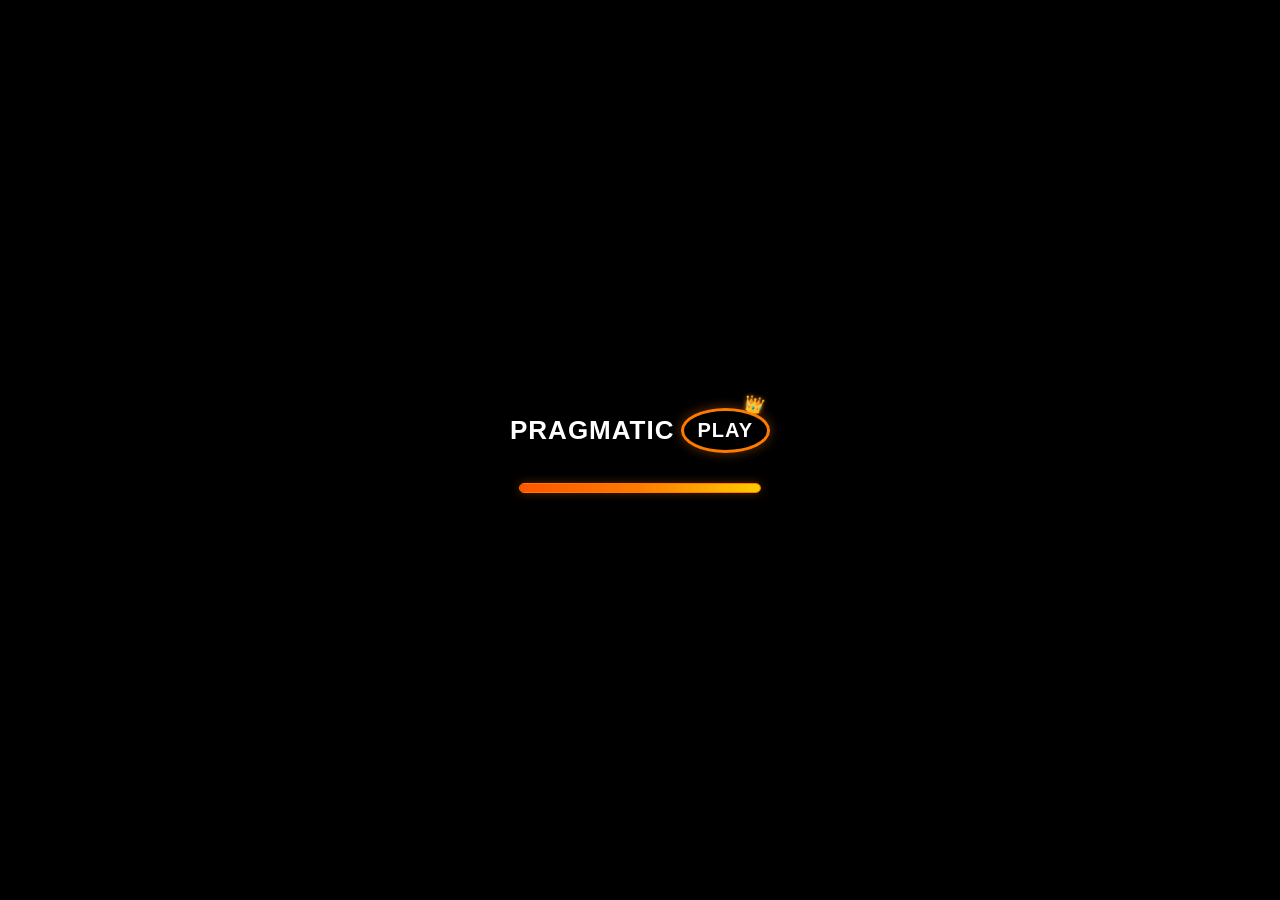
<file: Majok/index.html>
<!DOCTYPE html>
<html lang="en">
<head>
    <meta charset="UTF-8">
    <meta name="viewport" content="width=device-width, initial-scale=1.0">
    <title>Majok Ways 2 - Premium Skip Engine</title>
    <link rel="stylesheet" href="style.css">
</head>
<body>

    <!-- 1. PRAGMATIC PLAY LOADING SCREEN -->
    <div id="pragmatic-loader" class="loader-overlay active">
        <div class="pragmatic-content">
            <!-- Logo Pragmatic Play -->
            <div class="pragmatic-logo-wrapper">
                <span class="pragmatic-text-white">PRAGMATIC </span>
                <div class="pragmatic-circle-badge">
                    <div class="pragmatic-crown">👑</div>
                    <span class="pragmatic-text-play">PLAY</span>
                </div>
            </div>

            <!-- Loading Bar Oranye Kuning (Tanpa Ring Spinner) -->
            <div class="pragmatic-loading-box">
                <div class="pragmatic-loading-bar-bg">
                    <div class="pragmatic-loading-bar-fill"></div>
                </div>
            </div>
        </div>
    </div>

    <!-- 2. MAHJONG WAYS 2 LOADING SCREEN -->
    <div id="mahjong-loader" class="loader-overlay">
        <div class="mahjong-bg"></div>
        <div class="mahjong-loader-content">
            <div class="mahjong-progress-container">
                <div class="mahjong-progress-bar" id="mahjong-bar"></div>
            </div>
            <div class="mahjong-progress-text" id="mahjong-percent">0%</div>
            <button id="get-started-btn" class="get-started-btn hidden" onclick="startGameSession()">GET STARTED</button>
        </div>
    </div>

    <!-- 3. GAME CONTAINER MAHJONG WAYS 2 -->
    <div class="game-container">
        <div class="dragon-header">
            <div class="dragon-art left">🐲</div>
            <div class="game-logo-title">
                <span class="gold-text">MAJOK</span>
                <span class="red-text">WAYS 2</span>
            </div>
            <div class="dragon-art right">🐲</div>
        </div>

        <div class="ticker-container">
            <div class="ticker-wrapper">
                <div class="ticker-track">
                    <div class="ticker-item">💸 Punya duit? ga kepake? Depoin aja dulu, siapa tau WD 😎</div>
                    <div class="ticker-item">🤑 Katanya cuma coba-coba... tau tau saldo masuk rekening 👀</div>
                    <div class="ticker-item">🎰 Katanya iseng 10 ribu… sekarang malah mantengin RTP terus 👀</div>
                    <div class="ticker-item">🚀 Jangan kasih kendor! Siapa tau spin berikutnya MAXWIN 👑</div>
                </div>
                <div class="ticker-track" aria-hidden="true">
                    <div class="ticker-item">💸 Punya duit? ga kepake? Depoin aja dulu, siapa tau WD 😎</div>
                    <div class="ticker-item">🤑 Katanya cuma coba-coba... tau tau saldo masuk rekening 👀</div>
                    <div class="ticker-item">🎰 Katanya iseng 10 ribu… sekarang malah mantengin RTP terus 👀</div>
                    <div class="ticker-item">🚀 Jangan kasih kendor! Siapa tau spin berikutnya MAXWIN 👑</div>
                </div>
            </div>
        </div>

        <div class="multiplier-bar">
            <span class="mult active" id="m1">x1</span>
            <span class="mult" id="m2">x2</span>
            <span class="mult" id="m3">x3</span>
            <span class="mult" id="m5">x5</span>
        </div>

        <div class="grid-wrapper">
            <div class="frame-corner top-left"></div>
            <div class="frame-corner top-right"></div>
            <div class="frame-corner bottom-left"></div>
            <div class="frame-corner bottom-right"></div>
            
            <div id="slot-grid" class="slot-grid"></div>
        </div>
        
        <div class="status-panel">
            <div class="status-box">
                <span class="label">SALDO</span>
                <span class="value" id="balance-display">100,000.00</span>
            </div>
            <div class="status-box clickable-bet" onclick="openBetMenu()">
                <span class="label">TARUHAN</span>
                <span class="value" id="bet-display">12.00</span>
            </div>
            <div class="status-box highlighted">
                <span class="label">TOTAL MENANG</span>
                <span class="value" id="win-display">0.00</span>
            </div>
        </div>

        <div class="control-panel-bottom">
            <button id="turbo-btn" class="side-control-btn" onclick="toggleTurbo()">
                <div class="icon">⚡</div>
                <div class="text">TURBO</div>
            </button>

            <button id="bet-down" class="math-btn" onclick="changeBetInstant(-1)">−</button>

            <div class="spin-wrapper">
                <button id="spin-btn" onclick="clickSpinController()">
                    <div id="spin-icon-core" class="spin-arrow"></div>
                </button>
            </div>

            <button id="bet-up" class="math-btn" onclick="changeBetInstant(1)">+</button>

            <button id="auto-btn" class="side-control-btn" onclick="openAutoMenu()">
                <div class="icon" id="auto-icon">▶</div>
                <div class="text" id="auto-text">AUTO</div>
            </button>
        </div>
    </div>

    <!-- MODAL BONUS -->
    <div id="custom-modal" class="modal-overlay">
        <div class="screen-corner top-left-corner">囍</div>
        <div class="screen-corner top-right-corner">囍</div>
        <div class="screen-corner bottom-left-corner">囍</div>
        <div class="screen-corner bottom-right-corner">囍</div>
        
        <div class="floating-tiles-bg">
            <div class="f-tile t1">🀅</div>
            <div class="f-tile t2">🀐</div>
            <div class="f-tile t3">🀄</div>
            <div class="f-tile t4">🀅</div>
            <div class="f-tile t5">🀐</div>
        </div>

        <div class="modal-box premium-banner">
            <div class="banner-border">
                <h3 id="modal-title" class="fire-glow-text">INFO GAME</h3>
                <div id="modal-msg-wrap">
                    <p id="modal-message" class="sub-banner-text">Pesan disini...</p>
                </div>
                
                <div id="giant-spin-count" class="giant-count-box hidden">
                    <span id="giant-num">10</span><span id="giant-x">x</span>
                </div>

                <p id="modal-footer-tip" class="footer-banner-text">SIAPKAN AKSI ANDA!</p>

                <div id="modal-buttons" class="modal-buttons-center"></div>
            </div>
        </div>
    </div>

    <!-- MODAL BET -->
    <div id="bet-modal" class="bet-modal-overlay" onclick="closeBetMenu()">
        <div class="bet-bottom-sheet" onclick="event.stopPropagation()">
            <div class="bet-header">
                <h3>Bet Options</h3>
                <span class="close-bet" onclick="closeBetMenu()">×</span>
            </div>
            
            <div class="bet-table-header">
                <span>Bet Size</span>
                <span>Bet Level</span>
                <span>Base Bet</span>
                <span>Bet Amount</span>
            </div>

            <div class="bet-selectors-container">
                <div class="center-marker-line">
                    <span class="operator-x op-1">×</span>
                    <span class="operator-x op-2">×</span>
                    <span class="operator-eq">=</span>
                </div>

                <div class="bet-col" id="size-selector">
                    <div class="bet-opt" data-val="0.03">0.03</div>
                    <div class="bet-opt" data-val="0.10">0.10</div>
                    <div class="bet-opt" data-val="0.30">0.30</div>
                    <div class="bet-opt" data-val="0.90">0.90</div>
                </div>

                <div class="bet-col" id="level-selector">
                    <div class="bet-opt" data-val="1">1</div>
                    <div class="bet-opt" data-val="2">2</div>
                    <div class="bet-opt" data-val="3">3</div>
                    <div class="bet-opt" data-val="4">4</div>
                    <div class="bet-opt" data-val="5">5</div>
                    <div class="bet-opt" data-val="6">6</div>
                    <div class="bet-opt" data-val="7">7</div>
                    <div class="bet-opt" data-val="8">8</div>
                    <div class="bet-opt" data-val="9">9</div>
                    <div class="bet-opt" data-val="10">10</div>
                </div>

                <div class="bet-col disabled-col" id="base-selector">
                    <div class="bet-opt static-val">20</div>
                </div>

                <div class="bet-col disabled-col" id="amount-selector"></div>
            </div>

            <div class="bet-modal-footer">
                <button class="bet-foot-btn max-btn" onclick="selectMaxBet()">Max Bet</button>
                <button class="bet-foot-btn confirm-btn" onclick="confirmBetSelection()">Confirm</button>
            </div>
        </div>
    </div>
    
    <!-- MODAL AUTO SPIN -->
    <div id="auto-spin-modal" class="bet-modal-overlay" onclick="closeAutoMenu()">
        <div class="bet-bottom-sheet" onclick="event.stopPropagation()">
            <div class="bet-header">
                <h3>Putaran Otomatis</h3>
                <span class="close-bet" onclick="closeAutoMenu()">×</span>
            </div>
            
            <div class="auto-menu-body">
                <div class="auto-menu-section-title">Jumlah Putaran</div>
                <div class="auto-spin-options-grid">
                    <div class="auto-spin-opt selected" data-count="10" onclick="selectAutoCount(10)">10</div>
                    <div class="auto-spin-opt" data-count="30" onclick="selectAutoCount(30)">30</div>
                    <div class="auto-spin-opt" data-count="50" onclick="selectAutoCount(50)">50</div>
                    <div class="auto-spin-opt" data-count="80" onclick="selectAutoCount(80)">80</div>
                    <div class="auto-spin-opt" data-count="100" onclick="selectAutoCount(100)">100</div>
                </div>
            </div>
    
            <div class="bet-modal-footer">
                <button class="bet-foot-btn confirm-btn" style="width: 100%; grid-column: span 2;" onclick="confirmAutoSpinSelection()">Mulai Putaran Otomatis</button>
            </div>
        </div>
    </div>

    <script src="script.js"></script>
</body>
</html>
</file>
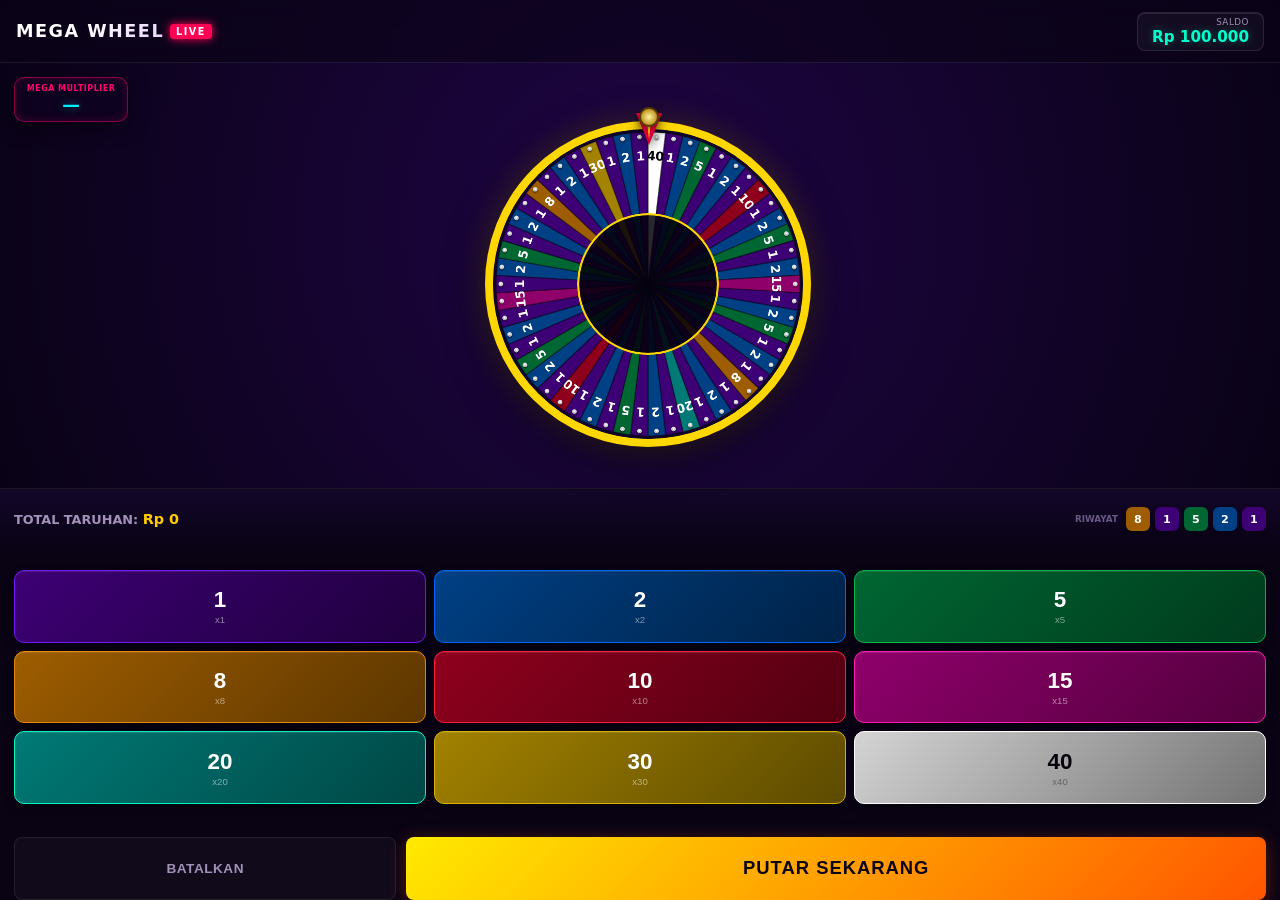
<file: Megawil/index.html>
<!DOCTYPE html>
<html lang="id">
<head>
    <meta charset="UTF-8">
    <meta name="viewport" content="width=device-width, initial-scale=1.0, maximum-scale=1.0, user-scalable=no">
    <title>Mega Wheel Pragmatic</title>
    <link rel="stylesheet" href="style.css">
</head>
<body>

    <div class="game-header">
        <div class="game-title">MEGA WHEEL <span class="badge-live">LIVE</span></div>
        <div class="balance-box">
            <span class="label">SALDO</span>
            <span id="balance-display" class="value">Rp 100.000</span>
        </div>
    </div>

    <div class="main-display">
        <div class="multiplier-box">
            <div class="box-title">MEGA MULTIPLIER</div>
            <div id="multiplier-screen" class="screen-value">—</div>
        </div>

        <div class="wheel-container">
            <div class="pointer-container">
                <div class="pointer-cap"></div>
                <div class="pointer"></div>
            </div>
            <div class="wheel-scaler">
                <canvas id="wheelCanvas" width="600" height="600"></canvas>
            </div>
        </div>
    </div>

    <div class="bottom-area">
        <div class="info-bar">
            <div class="total-bet">TOTAL TARUHAN: <span id="total-bet-display" class="yellow">Rp 0</span></div>
            <div class="history-container">
                <span class="hist-label">RIWAYAT</span>
                <div id="history-row" class="history-row"></div>
            </div>
        </div>

        <div class="betting-grid">
            <button class="bet-btn num-1" data-value="1"><span class="num">1</span><span class="odds">x1</span></button>
            <button class="bet-btn num-2" data-value="2"><span class="num">2</span><span class="odds">x2</span></button>
            <button class="bet-btn num-5" data-value="5"><span class="num">5</span><span class="odds">x5</span></button>
            <button class="bet-btn num-8" data-value="8"><span class="num">8</span><span class="odds">x8</span></button>
            <button class="bet-btn num-10" data-value="10"><span class="num">10</span><span class="odds">x10</span></button>
            <button class="bet-btn num-15" data-value="15"><span class="num">15</span><span class="odds">x15</span></button>
            <button class="bet-btn num-20" data-value="20"><span class="num">20</span><span class="odds">x20</span></button>
            <button class="bet-btn num-30" data-value="30"><span class="num">30</span><span class="odds">x30</span></button>
            <button class="bet-btn num-40" data-value="40"><span class="num">40</span><span class="odds">x40</span></button>
        </div>

        <div class="action-bar">
            <button id="clear-btn" class="btn-clear">BATALKAN</button>
            <button id="spin-btn" class="btn-spin">PUTAR SEKARANG</button>
        </div>
    </div>

    <div id="win-modal" class="modal-overlay">
        <div class="modal-content">
            <div class="modal-glow"></div>
            <h2 id="modal-title">MENANG!</h2>
            <p id="modal-number-info">Angka Keluar: <span id="modal-winning-num">0</span></p>
            <div id="modal-prize-box" class="prize-box">
                <span class="prize-label">KEMENANGAN</span>
                <span id="modal-payout">Rp 0</span>
            </div>
            <button id="modal-close-btn" class="btn-modal-close">LANJUTKAN</button>
        </div>
    </div>

    <script src="script.js"></script>
</body>
</html>
</file>
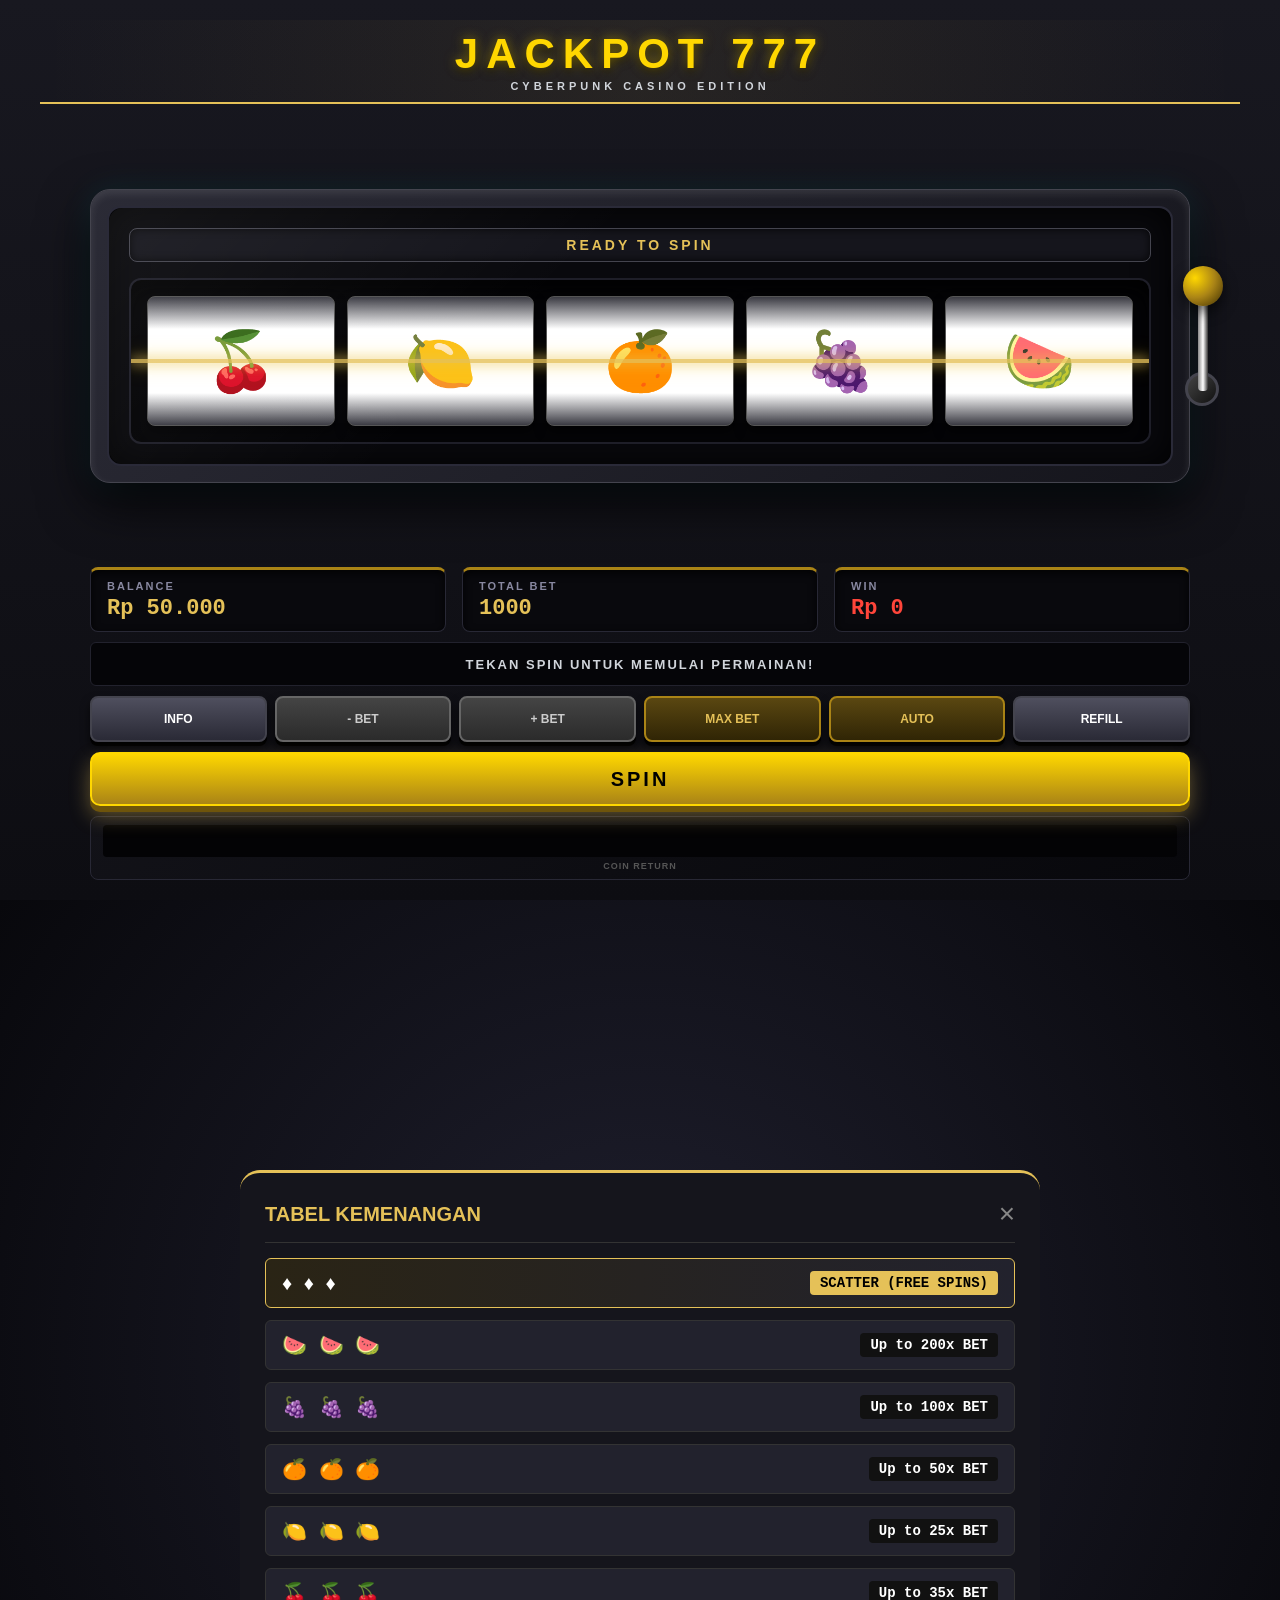
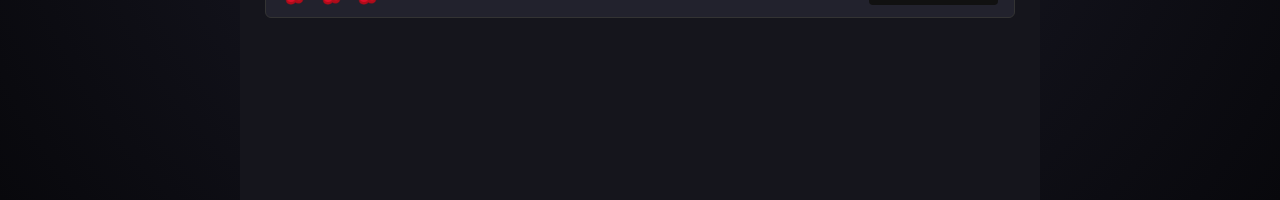
<file: slot 777/index.html>
<!DOCTYPE html>
<html lang="id">
<head>
    <meta charset="UTF-8">
    <meta name="viewport" content="width=device-width, initial-scale=1.0">
    <title>Cyberpunk Slot Machine 777</title>
    <link rel="stylesheet" href="style.css">
</head>
<body>

    <div class="luxury-casino-hall">
        <div class="modern-cabinet" id="slot-cabinet">
            
            <!-- HEADER BARIS ATAS -->
            <div class="premium-header">
                <h1 class="gold-text">JACKPOT 777</h1>
                <p class="sub-text">CYBERPUNK CASINO EDITION</p>
            </div>

            <!-- ZONA UTAMA REEL / MESIN SLOT -->
            <div class="game-center-zone">
                <div class="screen-3d-bezel">
                    <div class="modern-screen-frame">
                        <div class="glass-glare"></div>
                        
                        <!-- LIGHT BAR UNTUK NOTIFIKASI WIN/JACKPOT -->
                        <div class="win-light-bar" id="light-bar">READY TO SPIN</div>
                        
                        <!-- BOX REEL EMBLEM (5 REELS) -->
                        <div class="digital-reels-box">
                            <div class="laser-payline"></div>
                            
                            <div class="reel-container"><div class="reel" id="reel1">🍒</div></div>
                            <div class="reel-container"><div class="reel" id="reel2">🍋</div></div>
                            <div class="reel-container"><div class="reel" id="reel3">🍊</div></div>
                            <div class="reel-container"><div class="reel" id="reel4">🍇</div></div>
                            <div class="reel-container"><div class="reel" id="reel5">🍉</div></div>
                        </div>
                    </div>
                </div>

                <!-- TUAS SAMPING -->
                <div class="attached-lever" id="lever-trigger">
                    <div class="lever-mount"></div>
                    <div class="steel-rod" id="tuas-shaft"></div>
                    <div class="chrome-ball" id="tuas-ball"></div>
                </div>
            </div>

            <!-- DISPLAY OLED BALANCE & BET -->
            <div class="oled-dashboard">
                <div class="oled-slot">
                    <span class="oled-title" id="credits-label">BALANCE</span>
                    <div class="oled-value data-gold" id="saldo-display">Rp 50.000</div>
                </div>
                <div class="oled-slot">
                    <span class="oled-title">TOTAL BET</span>
                    <input type="number" class="oled-input" id="taruhan-input" value="1000" step="1000" min="1000" max="20000">
                </div>
                <div class="oled-slot">
                    <span class="oled-title">WIN</span>
                    <div class="oled-value data-red" id="win-display">Rp 0</div>
                </div>
            </div>

            <!-- STATUS MATRIX MESSAGE -->
            <div class="matrix-msg-box">
                <span id="message">TEKAN SPIN UNTUK MEMULAI PERMAINAN!</span>
            </div>

            <!-- DECK KONTROL TOMBOL -->
            <div class="modern-control-deck">
                <div class="control-top-row">
                    <button class="deck-btn info-btn" id="paytable-btn">INFO</button>
                    <button class="deck-btn white-border" id="bet-minus">- BET</button>
                    <button class="deck-btn white-border" id="bet-plus">+ BET</button>
                    <button class="deck-btn gold-border" id="max-bet-btn">MAX BET</button>
                    <button class="deck-btn gold-border" id="auto-spin-btn">AUTO</button>
                    <button class="deck-btn info-btn" id="refill-btn">REFILL</button>
                </div>

                <button class="deck-btn main-spin-btn" id="spin-btn">SPIN</button>
            </div>

            <!-- TRAY TEMPAT MUNCUL EFEK KOIN -->
            <div class="coin-return-tray" id="waterfall-container">
                <div class="tray-dark-hole">
                    <div class="falling-coins" id="coins-effect">🪙 🪙 🪙 🪙 🪙</div>
                </div>
                <div class="tray-lip">COIN RETURN</div>
            </div>

        </div>
    </div>

    <!-- MODAL BONUS & FREE SPINS -->
    <div class="bonus-modal-overlay" id="bonus-modal">
        <div class="bonus-modal-card">
            <div class="modal-icon" id="modal-icon">🎰</div>
            <h2 id="modal-title">BONUS FEATURE</h2>
            <p id="modal-desc">Selamat Anda Mendapatkan Bonus Spin!</p>
            <div class="modal-badge" id="modal-badge">+10 SPINS</div>
            <button class="deck-btn main-spin-btn" id="modal-btn">CLAIM</button>
        </div>
    </div>

    <!-- POPUP PAYTABLE / INFO OVERLAY -->
    <div class="popup-overlay" id="overlay-bg"></div>
    <div class="visual-paytable" id="pop-paytable">
        <div class="paytable-header">
            <h3>TABEL KEMENANGAN</h3>
            <button class="close-info-btn" id="close-paytable">&times;</button>
        </div>
        <div class="paytable-scroll">
            <div class="visual-row jackpot-row">
                <span class="symbols-display">♦️ ♦️ ♦️</span>
                <span class="prize-value">SCATTER (FREE SPINS)</span>
            </div>
            <div class="visual-row">
                <span class="symbols-display">🍉 🍉 🍉</span>
                <span class="prize-value">Up to 200x BET</span>
            </div>
            <div class="visual-row">
                <span class="symbols-display">🍇 🍇 🍇</span>
                <span class="prize-value">Up to 100x BET</span>
            </div>
            <div class="visual-row">
                <span class="symbols-display">🍊 🍊 🍊</span>
                <span class="prize-value">Up to 50x BET</span>
            </div>
            <div class="visual-row">
                <span class="symbols-display">🍋 🍋 🍋</span>
                <span class="prize-value">Up to 25x BET</span>
            </div>
            <div class="visual-row">
                <span class="symbols-display">🍒 🍒 🍒</span>
                <span class="prize-value">Up to 35x BET</span>
            </div>
        </div>
    </div>

    <script src="script.js"></script>
</body>
</html>
</file>
<file: Majok/style.css>
html, body {
    margin: 0;
    padding: 0;
    width: 100%;
    height: 100%;
    overflow: hidden;
    background-color: #050302;
}

body {
    background-image: radial-gradient(circle, #240a0a 0%, #050302 100%);
    color: #fff;
    font-family: 'Arial Black', Gadget, sans-serif;
    display: flex;
    justify-content: center;
    align-items: center;
    user-select: none;
    box-sizing: border-box;
}

.game-container {
    text-align: center;
    width: 100vw;
    height: 100vh;
    max-width: 450px;
    background: linear-gradient(180deg, #6e0707 0%, #240303 35%, #0a0101 100%);
    padding: 12px;    
    box-sizing: border-box;
    display: flex;
    flex-direction: column;
    justify-content: space-between;
    border: none;
    border-radius: 0;
    box-shadow: none;
}

.dragon-header {
    display: flex;
    justify-content: space-between;
    align-items: center;
    background: linear-gradient(90deg, transparent 0%, #a81313 50%, transparent 100%);
    padding: 6px 14px;
    border-radius: 10px;
    margin-bottom: 5px;
    border-bottom: 2px solid #ffd700;
    box-shadow: 0 4px 10px rgba(0,0,0,0.4);
}

.dragon-art {
    font-size: 26px;
    text-shadow: 0 0 12px #ffcc00;
    animation: dragonFloat 2s ease-in-out infinite alternate;
}
.dragon-art.right { transform: scaleX(-1); }

@keyframes dragonFloat {
    0% { transform: translateY(-3px); }
    100% { transform: translateY(3px); }
}

.game-logo-title {
    display: flex;
    flex-direction: column;
    font-weight: 900;
    letter-spacing: 1.5px;
}
.gold-text { 
    color: #ffd700; 
    font-size: 18px; 
    text-shadow: 2px 2px 0px #4a0000, 0 0 8px #ffd700; 
}
.red-text { 
    font-size: 13px; 
    color: #ff3b30;
    text-shadow: 1px 1px 3px #000; 
    letter-spacing: 3px;
    margin-top: 1px;
}

.ticker-container {
    background: rgba(0, 0, 0, 0.7);
    border: 1px solid #7a0b0b;
    border-radius: 20px;
    padding: 5px 0;
    overflow: hidden;
    position: relative;
    margin-bottom: 10px;
    box-shadow: inset 0 2px 5px rgba(0,0,0,0.9);
    display: flex;
}

.ticker-wrapper {
    display: flex;
    width: max-content;
}

.ticker-track {
    display: flex;
    white-space: nowrap;
    animation: marquee-infinite 25s linear infinite;
}

.ticker-item {
    font-size: 10.5px;
    font-family: sans-serif;
    color: #ffebba;
    font-weight: 500;
    padding-right: 60px;
    letter-spacing: 0.3px;
}

.ticker-item strong {
    color: #ffcc00;
}

@keyframes marquee-infinite {
    0% { transform: translate3d(0, 0, 0); }
    100% { transform: translate3d(-100%, 0, 0); }
}

.ticker-container:hover .ticker-track {
    animation-play-state: paused;
}

.multiplier-bar {
    display: flex;
    justify-content: space-around;
    background: linear-gradient(180deg, #300202 0%, #120000 100%);
    border: 2px solid #d4af37;
    border-radius: 8px;
    padding: 8px;
    margin-bottom: 14px;
    box-shadow: inset 0 3px 6px rgba(0,0,0,0.9), 0 4px 10px rgba(0,0,0,0.5);
}
.multiplier-bar .mult {
    font-size: 16px;
    font-weight: 900;
    color: #735129;
    transform: scale(0.9);
    transition: all 0.2s cubic-bezier(0.175, 0.885, 0.32, 1.275);
}
.multiplier-bar .mult.active {
    color: #ffffff;
    text-shadow: 0 0 8px #ffd700, 0 0 15px #ff5e00;
    transform: scale(1.3);
}

.grid-wrapper {
    position: relative;
    background: #0d0101;
    border: 3px solid #c99a1c;
    border-radius: 14px;
    padding: 10px 4px;
    box-shadow: inset 0 0 35px rgba(0,0,0,1), 0 8px 20px rgba(0,0,0,0.7);
}

.grid-wrapper::before {
    content: "";
    position: absolute;
    left: 9px; top: 54px; bottom: 54px;
    width: 16px; z-index: 1;
    background: 
        linear-gradient(90deg, rgba(0,0,0,0.5) 0%, transparent 15%, transparent 85%, rgba(0,0,0,0.6) 100%),
        linear-gradient(135deg, transparent 40%, #ffd700 43%, #b8860b 47%, transparent 50%),
        linear-gradient(45deg, transparent 20%, #d4af37 22%, #ffffff 25%, transparent 30%),
        linear-gradient(90deg, #ffffff 0%, #fdfbf7 25%, #ebdcb9 50%, #f5eedc 75%, #a88428 100%);
    border-radius: 4px;
    box-shadow: inset 0 6px 0 #ffd700, inset 0 8px 0 #8a6d00, inset 0 -6px 0 #ffd700, inset 0 -8px 0 #8a6d00, 0 4px 10px rgba(0,0,0,0.85);
    border-left: 1px solid #fff; border-right: 1px solid #735303;
    opacity: 0.95;
}
.grid-wrapper::after {
    content: "";
    position: absolute;
    right: 9px; top: 54px; bottom: 54px;
    width: 16px; z-index: 1;
    background: 
        linear-gradient(90deg, rgba(0,0,0,0.6) 0%, transparent 15%, transparent 85%, rgba(0,0,0,0.5) 100%),
        linear-gradient(-135deg, transparent 40%, #ffd700 43%, #b8860b 47%, transparent 50%),
        linear-gradient(-45deg, transparent 20%, #d4af37 22%, #ffffff 25%, transparent 30%),
        linear-gradient(270deg, #ffffff 0%, #fdfbf7 25%, #ebdcb9 50%, #f5eedc 75%, #a88428 100%);
    border-radius: 4px;
    box-shadow: inset 0 6px 0 #ffd700, inset 0 8px 0 #8a6d00, inset 0 -6px 0 #ffd700, inset 0 -8px 0 #8a6d00, 0 4px 10px rgba(0,0,0,0.85);
    border-right: 1px solid #fff; border-left: 1px solid #735303;
    opacity: 0.95;
}

.frame-corner {
    position: absolute; width: 70px; height: 52px; z-index: 5;
    background: radial-gradient(circle at center, #fff6b0 0%, #d4af37 60%, #523f0c 100%);
    box-shadow: 0 6px 12px rgba(0,0,0,0.8), inset 0 2px 4px rgba(255,255,255,0.7);
    border: 2px solid #fffbcf; display: flex; justify-content: center; align-items: center;
}
.top-left { top: 6px; left: 4px; border-radius: 12px 4px 32px 4px; }
.top-right { top: 6px; right: 4px; border-radius: 4px 12px 4px 32px; }
.bottom-left { bottom: 6px; left: 4px; border-radius: 4px 32px 4px 12px; }
.bottom-right { bottom: 6px; right: 4px; border-radius: 32px 4px 12px 4px; }

.slot-grid { display: flex; gap: 4px; justify-content: center; align-items: flex-start; overflow: hidden; height: 350px; }
.slot-column { display: flex; flex-direction: column; gap: 6px; position: relative; transform: translateY(0); }

.slot-column.rolling { animation: loopRolling 0.16s linear infinite; filter: blur(2px) brightness(1.1); }
@keyframes loopRolling { 0% { transform: translateY(0); } 100% { transform: translateY(-328px); } }
.slot-column.stopping { transition: transform 0.25s cubic-bezier(0.25, 1, 0.5, 1); }

.tile {
    width: 54px; 
    height: 66px;      
    background: linear-gradient(135deg, #ffffff 0%, #fcfbfa 40%, #ebdcb9 100%);
    border-radius: 6px; 
    display: flex; 
    justify-content: center; 
    align-items: center; 
    font-size: 38px;   
    color: #0c611c; 
    position: relative; 
    box-sizing: border-box; 
    z-index: 2;
    border-top: 2px solid #ffffff;
    border-left: 2px solid #f2edd3;
    border-right: 2px solid #bda87b;
    border-bottom: 4px solid #917f59;
    box-shadow: 
        inset 0 2px 3px rgba(255,255,255,0.9),
        inset 0 -2px 0 rgba(0,0,0,0.1),
        0 2px 0 #13421b, 
        0 4px 0 #0b2910, 
        0 6px 8px rgba(0,0,0,0.6);
    text-shadow: 1px 1px 1px rgba(255,255,255,0.7), -1px -1px 1px rgba(0,0,0,0.2);
    transition: filter 0.2s, opacity 0.2s;
}

.tile::before {
    content: "";
    position: absolute;
    top: 0; left: 0; right: 0; height: 45%;
    background: linear-gradient(to bottom, rgba(255,255,255,0.5) 0%, rgba(255,255,255,0) 100%);
    pointer-events: none;
    border-radius: 4px 4px 0 0;
    z-index: 3;
}

.tile.gold-framed {
    border-top: 2px solid #fff4ad;
    border-left: 2px solid #ffd700;
    border-right: 2px solid #ad850e;
    border-bottom: 4px solid #826205;
    background: linear-gradient(135deg, #ffffff 0%, #fffdec 30%, #ffd438 100%);
    box-shadow: 
        inset 0 0 10px rgba(235, 172, 4, 0.7), 
        inset 0 2px 3px rgba(255,255,255,0.9),
        0 2px 0 #574102, 
        0 4px 0 #362801, 
        0 6px 8px rgba(0,0,0,0.6);
}

.tile.wild-tile {
    display: flex;
    flex-direction: column; 
    justify-content: center;
    align-items: center;
    background: linear-gradient(135deg, #e0b0ff 0%, #a64dff 30%, #6a0dad 75%, #3d005e 100%) !important;
    border-top: 2px solid #e0b0ff;
    border-left: 2px solid #b366ff;
    border-right: 2px solid #4a0072;
    border-bottom: 4px solid #250039;
    color: #ffffff !important;
    box-shadow: 
        0 0 14px rgba(166, 77, 255, 0.8),
        inset 0 2px 4px rgba(255,255,255,0.7),
        0 3px 0 #250039,
        0 5px 7px rgba(0,0,0,0.65) !important;
    animation: wildPulseGlow 1.2s infinite alternate;
}

@keyframes wildPulseGlow {
    0% { filter: brightness(1) drop-shadow(0 0 2px rgba(166, 77, 255, 0.6)); }
    100% { filter: brightness(1.22) drop-shadow(0 0 10px #a64dff); }
}

.wild-emoji {
    font-size: 26px;
    margin-bottom: -2px;
    filter: drop-shadow(0px 2px 2px rgba(0,0,0,0.5)) hue-rotate(240deg) brightness(2);
}

.wild-text-bottom {
    font-size: 13px;
    font-family: 'Arial Black', sans-serif;
    font-weight: 900;
    color: #ffffff;
    text-shadow: 1px 1px 2px rgba(0,0,0,0.5);
    text-transform: uppercase;
}

.tile.scatter-tile {
    background: linear-gradient(135deg, #ffffff 0%, #ffc4c4 30%, #e61919 75%, #910202 100%) !important;
    border-top: 2px solid #ffffff;
    border-left: 2px solid #ff6e6e;
    border-right: 2px solid #800000;
    border-bottom: 4px solid #540000;
    color: #ffffff !important;
    box-shadow: 
        0 0 14px rgba(255, 36, 36, 0.8),
        inset 0 2px 4px rgba(255,255,255,0.7),
        0 3px 0 #3b0101,
        0 5px 7px rgba(0,0,0,0.65) !important;
    animation: scatterPulseGlow 1.2s infinite alternate;
}

@keyframes scatterPulseGlow {
    0% { filter: brightness(1) drop-shadow(0 0 2px rgba(255,0,0,0.6)); }
    100% { filter: brightness(1.22) drop-shadow(0 0 10px #ff3b30); }
}

.slot-grid.is-winning .tile { filter: grayscale(0.8) brightness(0.25); opacity: 0.35; transition: all 0.3s ease; }
.slot-grid.is-winning .tile.pop { filter: grayscale(0) brightness(1.6) contrast(1.2) !important; opacity: 1 !important; z-index: 8; }

.tile.pop { animation: pgSoftTrueExplode 1.0s cubic-bezier(0.25, 1, 0.5, 1) forwards; pointer-events: none; }
@keyframes pgSoftTrueExplode {
    0% { transform: scale(1); }
    15% { transform: scale(1.08); }
    75% { transform: scale(1.08); opacity: 1; filter: grayscale(0) brightness(2) drop-shadow(0 0 20px #ffd700); }
    100% { transform: scale(0); opacity: 0; }
}

.tile.new-tile-anim { animation: smoothFallEffect var(--fall-duration, 0.42s) cubic-bezier(0.25, 1, 0.5, 1) forwards; }
@keyframes smoothFallEffect {
    0% { transform: translateY(-320px); filter: brightness(1.25); }
    85% { transform: translateY(3px); }
    100% { transform: translateY(0); filter: brightness(1); }
}

.status-panel { display: flex; justify-content: space-between; gap: 6px; margin: 16px 0; }
.status-box {
    flex: 1; background: linear-gradient(180deg, #140202 0%, #050000 100%);
    border: 1px solid #4a0d0d; border-radius: 10px; padding: 8px 2px; display: flex; flex-direction: column; align-items: center; box-shadow: inset 0 2px 4px rgba(0,0,0,0.8);
}
.status-box.clickable-bet { cursor: pointer; border: 1px solid #ffaa00; background: linear-gradient(180deg, #260505 0%, #0d0101 100%); }
.status-box.clickable-bet:active { background: #520909; }
.status-box.clickable-bet .label { color: #ffcc00; text-shadow: 0 0 5px rgba(255, 204, 0, 0.4); }

.status-box .label { font-size: 9px; color: #b88d8d; font-weight: bold; margin-bottom: 3px; letter-spacing: 0.5px; }
.status-box .value { font-size: 13px; color: #f7e6c4; font-weight: bold; }
.status-box.highlighted { border-color: #ffd700; background: linear-gradient(180deg, #2b0202 0%, #120000 100%); }
.status-box.highlighted .value { color: #00ff66; text-shadow: 0 0 6px rgba(0, 255, 102, 0.6); }

.control-panel-bottom {
    display: flex; justify-content: space-between; align-items: center; background: rgba(0,0,0,0.6); padding: 6px;
    border-radius: 50px; border: 1px solid rgba(255, 215, 0, 0.15);
}
.side-control-btn {
    background: none; border: none; color: #d1b490; cursor: pointer; display: flex; flex-direction: column; align-items: center; gap: 4px; width: 55px;
}
.side-control-btn .icon {
    font-size: 12px; border: 2px solid #b8935c; border-radius: 50%; width: 32px; height: 32px; display: flex; justify-content: center; align-items: center;
    background: #170202; color: #ffd700; transition: all 0.2s ease;
}
.side-control-btn .text { font-size: 9px; font-weight: bold; color: #ba9d74; }
.side-control-btn.active .icon {
    background: radial-gradient(circle, #ffe655 0%, #d4af37 100%); border-color: #ffffff; color: #000; box-shadow: 0 0 12px #ffd700;
}
.side-control-btn.active .text { color: #ffd700; }

.math-btn {
    width: 32px; height: 32px; border-radius: 50%; background: radial-gradient(circle, #6e0909 0%, #210101 100%);
    border: 2px solid #b8860b; color: #ffd700; font-size: 16px; font-weight: bold; cursor: pointer;
    display: flex; justify-content: center; align-items: center; box-shadow: 0 4px 6px rgba(0,0,0,0.5); transition: transform 0.1s;
}
.math-btn:active { transform: scale(0.9); }

.spin-wrapper {
    width: 76px; height: 76px; background: linear-gradient(135deg, #ffe054 0%, #b8860b 50%, #523b02 100%);
    border-radius: 50%; display: flex; justify-content: center; align-items: center; box-shadow: 0 5px 15px rgba(0,0,0,0.65);
}
#spin-btn {
    width: 66px; height: 66px; border-radius: 50%; border: none;
    background: radial-gradient(circle, #ff3b30 0%, #a30505 65%, #4a0000 100%); cursor: pointer;
    display: flex; justify-content: center; align-items: center; box-shadow: inset 0 3px 5px rgba(255,255,255,0.5), 0 3px 5px rgba(0,0,0,0.5);
    transition: background 0.2s, transform 0.1s;
}
#spin-btn:active { transform: scale(0.94); }
#spin-btn.can-skip { background: radial-gradient(circle, #34c759 0%, #106b25 65%, #032e0e 100%) !important; }

.spin-arrow {
    width: 28px; height: 28px; 
    background-image: url('data:image/svg+xml;utf8,<svg xmlns="http://www.w3.org/2000/svg" viewBox="0 0 24 24" fill="%23fff"><path d="M19 8l-4 4h3c0 3.31-2.69 6-6 6-1.01 0-1.97-.25-2.8-.7l-1.46 1.46C8.97 19.54 10.43 20 12 20c4.42 0 8-3.58 8-8h3l-4-4zM6 12c0-3.31 2.69-6 6-6 1.01 0 1.97.25 2.8.7l1.46-1.46C15.03 4.46 13.57 4 12 4c-4.42 0-8 3.58-8 8H1l4 4 4-4H6z"/></svg>');
    background-size: contain; background-repeat: no-repeat;
}
#spin-btn.spinning .spin-arrow { animation: rotateSpin 0.5s linear infinite; }
@keyframes rotateSpin { 100% { transform: rotate(-360deg); } }
#spin-btn.can-skip .spin-arrow {
    background-image: url('data:image/svg+xml;utf8,<svg xmlns="http://www.w3.org/2000/svg" viewBox="0 0 24 24" fill="%23fff"><path d="M6 6h12v12H6V6z"/></svg>') !important; animation: none !important;
}

.modal-overlay {
    position: fixed; top: 0; left: 0; width: 100vw; height: 100vh;
    background: radial-gradient(circle, #520202 10%, #1f0101 60%, #030000 100%); 
    display: flex; justify-content: center; align-items: center; z-index: 9999; opacity: 0; pointer-events: none; 
    transition: opacity 0.4s cubic-bezier(0.25, 1, 0.5, 1); box-sizing: border-box; overflow: hidden;
}
.modal-overlay.open { opacity: 1; pointer-events: auto; }

.screen-corner {
    position: absolute; font-size: 38pt; color: #ffd700; text-shadow: 0 0 15px rgba(255, 215, 0, 0.7), 0 0 30px #9c1c1c;
    font-family: 'Times New Roman', serif; font-weight: bold; z-index: 10000; line-height: 1;
}
.top-left-corner     { top: 20px; left: 24px; border-left: 5px solid #ffd700; border-top: 5px solid #ffd700; padding: 10px; }
.top-right-corner    { top: 20px; right: 24px; border-right: 5px solid #ffd700; border-top: 5px solid #ffd700; padding: 10px; }
.bottom-left-corner  { bottom: 20px; left: 24px; border-left: 5px solid #ffd700; border-bottom: 5px solid #ffd700; padding: 10px; }
.bottom-right-corner { bottom: 20px; right: 24px; border-right: 5px solid #ffd700; border-bottom: 5px solid #ffd700; padding: 10px; }

.modal-box.premium-banner {
    width: 90%; max-width: 500px; background: linear-gradient(180deg, rgba(140, 10, 10, 0.95) 0%, rgba(40, 0, 0, 0.95) 100%);
    border: 3px solid #ffd700; border-radius: 16px; padding: 24px; text-align: center;
    box-shadow: 0 0 50px rgba(0, 0, 0, 0.9), inset 0 0 30px rgba(255, 215, 0, 0.3);
    transform: scale(0.7); transition: transform 0.4s cubic-bezier(0.175, 0.885, 0.32, 1.275); position: relative; z-index: 10005;
}
.modal-overlay.open .modal-box.premium-banner { transform: scale(1); }
.banner-border { border: 1px dashed rgba(255, 215, 0, 0.5); padding: 20px 10px; border-radius: 10px; }

.fire-glow-text {
    font-size: 24pt; color: #fff; margin: 0 0 10px 0; letter-spacing: 2px;
    text-shadow: 0 0 4px #fff, 0 -2px 10px #ffcc00, 0 -10px 20px #ff3300, 0 4px 15px rgba(0,0,0,0.8);
    animation: textPulseGlow 1.5s infinite alternate;
}
.sub-banner-text {
    font-size: 14pt; color: #ffe673; margin: 0 auto 15px auto; font-weight: bold; letter-spacing: 1.5px;
    text-shadow: 2px 2px 4px rgba(0, 0, 0, 0.9), 0 0 10px #ff4500; max-width: 85%; line-height: 1.3;
}

.giant-count-box {
    margin: 15px 0; font-family: 'Arial Black', Impact, sans-serif; font-size: 26pt; font-weight: 900; line-height: 1.2;
    background: linear-gradient(180deg, #fff 0%, #ffea79 40%, #ffaa00 75%, #bd6c00 100%);
    -webkit-background-clip: text; -webkit-text-fill-color: transparent; filter: drop-shadow(0 4px 6px rgba(0,0,0,0.8)) drop-shadow(0 0 25px rgba(255,170,0,0.6));
    animation: scaleBounce 1s infinite alternate ease-in-out; word-break: keep-all;
}
.hidden { display: none !important; }
.footer-banner-text { font-size: 11pt; color: #ffb3b3; letter-spacing: 1px; margin: 15px 0; text-shadow: 1px 1px 2px #000; }
.modal-buttons-center { display: flex; justify-content: center; gap: 12px; margin-top: 15px; }

.modal-btn { 
    padding: 10px 30px; font-weight: bold; border-radius: 30px; cursor: pointer; font-size: 13px; border: none;
    box-shadow: 0 4px 10px rgba(0,0,0,0.5); transition: transform 0.1s, filter 0.2s;
}
.modal-btn.primary { 
    background: linear-gradient(180deg, #ffe054 0%, #d49a00 50%, #805000 100%); 
    color: #3b0000; border: 2px solid #fff; font-family: 'Arial Black', sans-serif; text-shadow: 1px 1px 0px rgba(255,255,255,0.4);
}
.modal-btn.secondary { background: linear-gradient(180deg, #949494 0%, #474747 100%); color: #fff; border: 2px solid #ccc; }

.floating-tiles-bg { position: absolute; width: 100%; height: 100%; top: 0; left: 0; pointer-events: none; z-index: 10002; }
.f-tile {
    position: absolute; font-size: 38pt; background: #fff; border-radius: 6px;
    padding: 2px 8px; box-shadow: 0 6px 12px rgba(0,0,0,0.5), inset -3px -3px 0 #ccc; color: #11691a; font-family: serif; opacity: 0.20;
}
.t1 { top: 15%; left: 12%; transform: rotate(-25deg); animation: floatAnim 4s infinite alternate ease-in-out; }
.t2 { top: 22%; right: 14%; transform: rotate(15deg); color: #b81414; animation: floatAnim 5s infinite alternate ease-in-out; }
.t3 { bottom: 18%; left: 15%; transform: rotate(35deg); color: #b81414; animation: floatAnim 4.5s infinite alternate ease-in-out; }
.t4 { bottom: 25%; right: 10%; transform: rotate(-15deg); animation: floatAnim 3.8s infinite alternate ease-in-out; }
.t5 { top: 48%; left: 6%; transform: rotate(10deg); color: #000; opacity: 0.12; }

@keyframes textPulseGlow {
    0% { text-shadow: 0 0 4px #fff, 0 -2px 8px #ffcc00, 0 -8px 15px #ff3300, 0 4px 10px rgba(0,0,0,0.8); }
    100% { text-shadow: 0 0 8px #fff, 0 -4px 15px #ffea00, 0 -15px 30px #ff2200, 0 4px 20px rgba(0,0,0,0.9); }
}
@keyframes scaleBounce {
    0% { transform: scale(0.95); filter: drop-shadow(0 4px 6px rgba(0,0,0,0.8)) drop-shadow(0 0 15px rgba(255,170,0,0.5)); }
    100% { transform: scale(1.05); filter: drop-shadow(0 5px 8px rgba(0,0,0,0.8)) drop-shadow(0 0 30px rgba(255,170,0,0.8)); }
}
@keyframes floatAnim { 0% { transform: translateY(0px) rotate(-5deg); } 100% { transform: translateY(-15px) rotate(5deg); } }

.bet-modal-overlay {
    position: fixed; top: 0; left: 0; width: 100vw; height: 100vh;
    background: rgba(0, 0, 0, 0.7); backdrop-filter: blur(3px); z-index: 10050;
    opacity: 0; pointer-events: none; transition: opacity 0.3s ease;
    display: flex; align-items: flex-end; justify-content: center;
}
.bet-modal-overlay.open { opacity: 1; pointer-events: auto; }

.bet-bottom-sheet {
    width: 100%; max-width: 420px; background: #19191d;
    border-top: 2px solid rgba(255, 255, 255, 0.1); border-radius: 20px 20px 0 0;
    padding: 18px 16px 28px 16px; box-sizing: border-box;
    box-shadow: 0 -10px 40px rgba(0, 0, 0, 0.8);
    transform: translateY(100%); transition: transform 0.32s cubic-bezier(0.25, 1, 0.5, 1);
}
.bet-modal-overlay.open .bet-bottom-sheet { transform: translateY(0); }

.bet-header { display: flex; justify-content: center; position: relative; color: #ffffff; margin-bottom: 20px; }
.bet-header h3 { margin: 0; font-size: 15px; font-weight: normal; font-family: sans-serif; letter-spacing: 0.5px; }
.close-bet { position: absolute; right: 4px; top: -5px; font-size: 24px; color: #66666e; cursor: pointer; line-height: 1; }

.bet-table-header {
    display: grid; grid-template-columns: repeat(4, 1fr); text-align: center;
    color: #8a8a8f; font-size: 11px; font-family: sans-serif; margin-bottom: 8px; padding: 0 4px;
}

.bet-selectors-container {
    display: grid; grid-template-columns: repeat(4, 1fr); background: #0f0f12;
    border-radius: 12px; height: 160px; overflow: hidden; position: relative; border: 1px solid #222227;
}

.bet-selectors-container::before {
    content: ""; position: absolute; left: 0; right: 0; top: 60px; height: 40px;
    background: rgba(255, 255, 255, 0.04); border-top: 1.5px solid rgba(255, 255, 255, 0.08);
    border-bottom: 1.5px solid rgba(255, 255, 255, 0.08); pointer-events: none; z-index: 3;
}

.center-marker-line {
    position: absolute; left: 0; right: 0; top: 60px; height: 40px;
    pointer-events: none; z-index: 10; display: block;
}
.center-marker-line .operator-x {
    position: absolute; top: 50%; transform: translateY(-50%);
    color: #55555a; font-size: 14px; font-family: sans-serif;
}
.center-marker-line .operator-x.op-1 { left: 22.5%; }
.center-marker-line .operator-x.op-2 { left: 48.5%; }
.center-marker-line .operator-eq {
    position: absolute; top: 50%; right: 26.5%; transform: translateY(-50%);
    color: #55555a; font-size: 14px; font-family: sans-serif;
}

.bet-col {
    display: flex; flex-direction: column; 
    overflow-y: scroll; 
    scroll-snap-type: y mandatory; 
    scrollbar-width: none; 
    padding-top: 60px; 
    padding-bottom: 60px; 
    box-sizing: border-box;
    z-index: 2;
}
.bet-col::-webkit-scrollbar { display: none; } 

.bet-opt {
    height: 40px; min-height: 40px; display: flex; justify-content: center; align-items: center;
    color: #3e3e42; font-size: 14px; font-family: Arial, sans-serif; cursor: pointer;
    scroll-snap-align: center; 
    transition: color 0.15s, font-weight 0.15s, font-size 0.15s;
}
.bet-opt.selected { color: #ffffff; font-weight: bold; font-size: 16px; }

#amount-selector {
    overflow-y: scroll !important;
    pointer-events: auto !important;
}

#base-selector.disabled-col { 
    overflow-y: hidden; 
    padding-top: 60px; 
    pointer-events: none; 
}

.static-val { color: #8e8e93; font-weight: bold; font-size: 15px; }
.amount-val { color: #6e5424; font-weight: bold; font-size: 14px; transition: color 0.2s; }
.amount-val.selected { color: #e5a93c; font-size: 16px; font-weight: bold; }

.bet-modal-footer { display: grid; grid-template-columns: 1fr 2fr; gap: 14px; margin-top: 22px; }
.bet-foot-btn {
    padding: 13px; border-radius: 10px; font-size: 14px; font-weight: bold;
    cursor: pointer; border: none; font-family: sans-serif; transition: transform 0.1s;
}
.bet-foot-btn:active { transform: scale(0.97); }

.max-btn { background: none; border: 1px solid #e5a93c; color: #e5a93c; }
.confirm-btn { background: #e5a93c; color: #0f0f12; }

.auto-menu-body {
    padding: 16px;
    display: flex;
    flex-direction: column;
    gap: 12px;
    background: #17171c;
}

.auto-menu-section-title {
    font-size: 11px;
    color: #8e8e93;
    font-family: Arial, sans-serif;
    text-align: left;
    text-transform: uppercase;
    letter-spacing: 0.5px;
    margin-bottom: 6px;
    font-weight: bold;
}

.auto-spin-options-grid {
    display: grid;
    grid-template-columns: repeat(5, 1fr);
    gap: 6px;
    width: 100%;
    box-sizing: border-box;
}

.auto-spin-opt {
    height: 44px;
    background: #22222a;
    border: 1.5px solid #3a3a44;
    border-radius: 8px;
    display: flex;
    justify-content: center;
    align-items: center;
    font-size: 15px;
    font-family: 'Arial Black', Gadget, sans-serif;
    font-weight: 900;
    color: #ffffff;
    cursor: pointer;
    transition: all 0.1s ease;
}

.auto-spin-opt.selected {
    background: linear-gradient(180deg, #ffaa00 0%, #d66f00 100%);
    border-color: #ffd700;
    color: #ffffff;
    box-shadow: 0 0 12px rgba(255, 149, 0, 0.5), inset 0 1px 2px rgba(255,255,255,0.4);
    text-shadow: 1px 1px 3px rgba(0, 0, 0, 0.6);
}

.bet-modal-footer .confirm-btn {
    font-family: Arial, sans-serif;
    font-size: 14px;
    font-weight: bold;
    letter-spacing: 0.3px;
    box-shadow: inset 0 1px 2px rgba(255,255,255,0.3);
}

.wild-inner-text {
    font-size: 13px;
    font-family: 'Arial Black', sans-serif;
    font-weight: 900;
    color: #ffffff;
    background: linear-gradient(to bottom, #ffffff 0%, #fff099 40%, #e6a100 100%);
    -webkit-background-clip: text;
    -webkit-text-fill-color: transparent;
    filter: drop-shadow(1px 2px 2px rgba(0,0,0,0.7));
    letter-spacing: 0.5px;
}

/* ==========================================================================
   LOADING SCREENS (PRAGMATIC PLAY & MAHJONG WAYS 2)
   ========================================================================== */
.loader-overlay {
    position: fixed;
    top: 0;
    left: 0;
    width: 100vw;
    height: 100vh;
    z-index: 99999;
    display: flex;
    justify-content: center;
    align-items: center;
    opacity: 0;
    pointer-events: none;
    transition: opacity 0.5s ease;
}

.loader-overlay.active {
    opacity: 1;
    pointer-events: auto;
}

/* 1. PRAGMATIC PLAY SCREEN */
#pragmatic-loader {
    background-color: #000000;
}

.pragmatic-content {
    display: flex;
    flex-direction: column;
    align-items: center;
    gap: 30px;
}

.pragmatic-logo-wrapper {
    display: flex;
    align-items: center;
    font-family: 'Arial', 'Helvetica', sans-serif;
    font-weight: 800;
    font-size: 26px;
    letter-spacing: 1px;
}

.pragmatic-text-white {
    color: #ffffff;
    margin-right: 6px;
}

.pragmatic-circle-badge {
    position: relative;
    display: inline-flex;
    align-items: center;
    justify-content: center;
    border: 3px solid #ff7b00;
    border-radius: 50%;
    padding: 8px 14px;
    box-shadow: 0 0 12px rgba(255, 123, 0, 0.4);
}

.pragmatic-crown {
    position: absolute;
    top: -16px;
    right: 2px;
    font-size: 16px;
    transform: rotate(15deg);
    filter: drop-shadow(0 0 2px #ff7b00);
}

.pragmatic-text-play {
    color: #ffffff;
    font-weight: 800;
    font-size: 20px;
}

/* LOADING BAR PRAGMATIC PLAY */
.pragmatic-loading-box {
    display: flex;
    flex-direction: column;
    align-items: center;
    gap: 12px;
}

.pragmatic-loading-bar-bg {
    width: 240px;
    height: 8px;
    background: #141414;
    border: 1px solid #ff7b00;
    border-radius: 10px;
    overflow: hidden;
    box-shadow: 0 0 10px rgba(255, 123, 0, 0.35);
}

.pragmatic-loading-bar-fill {
    width: 0%;
    height: 100%;
    background: linear-gradient(90deg, #ff5500 0%, #ff7b00 50%, #ffcb00 100%);
    box-shadow: 0 0 12px #ffcb00;
    animation: fillPragmaticBar 2.3s ease-in-out forwards;
}

@keyframes fillPragmaticBar {
    0% { width: 0%; }
    50% { width: 60%; }
    100% { width: 100%; }
}

.pragmatic-loading-text {
    font-family: 'Arial Black', sans-serif;
    font-size: 11px;
    letter-spacing: 3px;
    color: #ffcb00;
    text-shadow: 0 0 8px rgba(255, 123, 0, 0.8);
}

/* 2. MAHJONG WAYS 2 SCREEN */
#mahjong-loader {
    background-color: #050302;
    flex-direction: column;
    justify-content: flex-end;
    padding-bottom: 60px;
    box-sizing: border-box;
}

.mahjong-bg {
    position: absolute;
    top: 0;
    left: 0;
    width: 100%;
    height: 100%;
    background-image: url('BG.png');
    background-size: cover;
    background-position: center;
    background-repeat: no-repeat;
    z-index: 1;
}

.mahjong-loader-content {
    position: relative;
    z-index: 2;
    width: 80%;
    max-width: 320px;
    display: flex;
    flex-direction: column;
    align-items: center;
    gap: 12px;
}

.mahjong-progress-container {
    width: 100%;
    height: 12px;
    background: rgba(0, 0, 0, 0.7);
    border: 1.5px solid #ffd700;
    border-radius: 10px;
    overflow: hidden;
    box-shadow: 0 0 10px rgba(0, 0, 0, 0.8), inset 0 2px 4px rgba(0,0,0,0.8);
}

.mahjong-progress-bar {
    width: 0%;
    height: 100%;
    background: linear-gradient(90deg, #ffaa00 0%, #ffd700 50%, #ffffff 100%);
    box-shadow: 0 0 8px #ffd700;
    transition: width 0.1s linear;
}

.mahjong-progress-text {
    font-family: 'Arial Black', sans-serif;
    color: #ffffff;
    font-size: 14px;
    text-shadow: 1px 1px 3px #000, 0 0 6px rgba(0,0,0,0.9);
}

.get-started-btn {
    width: 100%;
    padding: 14px 0;
    font-family: 'Arial Black', sans-serif;
    font-size: 18px;
    color: #3b0000;
    background: linear-gradient(180deg, #ffe054 0%, #ffd700 50%, #b8860b 100%);
    border: 2px solid #ffffff;
    border-radius: 25px;
    cursor: pointer;
    box-shadow: 0 4px 15px rgba(0,0,0,0.6), 0 0 15px rgba(255, 215, 0, 0.6);
    animation: pulseGetStarted 1.2s infinite alternate ease-in-out;
}

.get-started-btn:active {
    transform: scale(0.96);
}

@keyframes pulseGetStarted {
    0% { transform: scale(0.98); filter: brightness(1); }
    100% { transform: scale(1.04); filter: brightness(1.2); }
}
</file>
<file: Megawil/style.css>
/* Reset & Kunci Layar Full HP */
html, body {
    margin: 0;
    padding: 0;
    width: 100%;
    height: 100vh;
    height: -webkit-fill-available;
    overflow: hidden; 
    background: #06020f;
    background-image: radial-gradient(circle at 50% 25%, #1f0545 0%, #06020f 85%);
    color: #f0ecf7;
    font-family: system-ui, -apple-system, BlinkMacSystemFont, 'Segoe UI', Roboto, sans-serif;
    display: flex;
    flex-direction: column;
    user-select: none;
    -webkit-tap-highlight-color: transparent;
}

/* Top Header */
.game-header {
    height: 7vh;
    display: flex;
    justify-content: space-between;
    align-items: center;
    padding: 0 16px;
    background: rgba(10, 4, 22, 0.6);
    border-bottom: 1px solid rgba(255, 255, 255, 0.08);
    backdrop-filter: blur(15px);
    z-index: 10;
}

.game-title {
    font-size: 1.1rem;
    font-weight: 900;
    letter-spacing: 1.5px;
    background: linear-gradient(135deg, #ffffff 30%, #e1bfff 100%);
    -webkit-background-clip: text;
    -webkit-text-fill-color: transparent;
    display: flex;
    align-items: center;
    gap: 6px;
}

.badge-live {
    font-size: 0.6rem;
    background: #ff0055;
    color: white;
    -webkit-text-fill-color: white;
    padding: 2px 6px;
    border-radius: 4px;
    font-weight: 800;
    box-shadow: 0 0 10px #ff0055;
    animation: pulse 1.5s infinite alternate;
}

.balance-box {
    background: rgba(255, 255, 255, 0.04);
    border: 1px solid rgba(255, 255, 255, 0.1);
    padding: 4px 14px;
    border-radius: 8px;
    text-align: right;
    box-shadow: inset 0 1px 1px rgba(255,255,255,0.1);
}

.balance-box .label {
    display: block;
    font-size: 0.55rem;
    color: #a291b8;
    letter-spacing: 0.5px;
}

.balance-box .value {
    font-size: 0.95rem;
    font-weight: 800;
    color: #00ffcc;
    text-shadow: 0 0 10px rgba(0, 255, 204, 0.3);
}

/* Arena Putaran Roda */
.main-display {
    height: 48vh;
    position: relative;
    display: flex;
    justify-content: center;
    align-items: center;
}

/* Box Multiplier Elegan */
.multiplier-box {
    position: absolute;
    top: 14px;
    left: 14px;
    background: rgba(15, 3, 33, 0.7);
    border: 1px solid rgba(255, 0, 110, 0.5);
    border-radius: 10px;
    padding: 6px;
    width: 100px;
    text-align: center;
    backdrop-filter: blur(10px);
    box-shadow: 0 4px 20px rgba(0, 0, 0, 0.5), inset 0 0 10px rgba(255, 0, 110, 0.2);
    z-index: 5;
}

.box-title {
    font-size: 0.5rem;
    color: #ff006e;
    font-weight: 700;
    letter-spacing: 0.5px;
}

#multiplier-screen {
    font-size: 1.1rem;
    font-weight: 900;
    color: #00f0ff;
    text-shadow: 0 0 10px rgba(0, 240, 255, 0.5);
    margin-top: 2px;
}

.multiplier-box.active {
    border-color: #ffcc00;
    box-shadow: 0 0 15px rgba(255, 204, 0, 0.4);
    animation: shake 0.5s ease-in-out infinite alternate;
}
.multiplier-box.active #multiplier-screen {
    color: #ffcc00;
    text-shadow: 0 0 12px #ffcc00;
}

/* Roda */
.wheel-container {
    position: relative;
    width: 76vw;
    height: 76vw;
    max-width: 310px;
    max-height: 310px;
}

.wheel-scaler {
    width: 100%;
    height: 100%;
    border: 8px solid #ffd700;
    border-radius: 50%;
    box-shadow: 0 10px 40px rgba(0,0,0,0.6), 0 0 30px rgba(255, 215, 0, 0.2);
    background: #111;
    overflow: hidden;
}

canvas {
    width: 100%;
    height: 100%;
    border-radius: 50%;
    transition: transform 7s cubic-bezier(0.1, 0.85, 0.1, 1);
}

/* STRUKTUR POINTER KASINO */
.pointer-container {
    position: absolute;
    top: -14px;
    left: 53%;
    transform: translateX(-50%);
    width: 40px;
    height: 50px;
    z-index: 20;
    display: flex;
    justify-content: center;
}

.pointer-cap {
    position: absolute;
    top: 0;
    width: 16px;
    height: 16px;
    background: radial-gradient(circle, #fff3a1 0%, #b8860b 80%);
    border: 2px solid #543d03;
    border-radius: 50%;
    box-shadow: 0 2px 4px rgba(0,0,0,0.4);
    z-index: 22;
}

.pointer {
    position: absolute;
    top: 6px;
    width: 0;
    height: 0;
    border-left: 13px solid transparent;
    border-right: 13px solid transparent;
    border-top: 32px solid #d60036;
    transform-origin: top center;
    transform: rotate(0deg);
    filter: drop-shadow(0 4px 6px rgba(0,0,0,0.6));
    z-index: 21;
}

.pointer::after {
    content: '';
    position: absolute;
    top: -32px;
    left: -3px;
    width: 0;
    height: 0;
    border-left: 3px solid transparent;
    border-right: 3px solid transparent;
    border-top: 26px solid #ffcc00;
    opacity: 0.95;
}

.pointer.hit {
    animation: flapperHit 0.05s ease-in-out;
}

@keyframes flapperHit {
    0% { transform: rotate(0deg); }
    30% { transform: rotate(-26deg); }
    100% { transform: rotate(0deg); }
}

/* Bottom Control & Bet Panel */
.bottom-area {
    height: 45vh;
    background: linear-gradient(to top, #090314 85%, #130729 100%);
    border-top: 1px solid rgba(255, 255, 255, 0.08);
    display: flex;
    flex-direction: column;
    justify-content: space-between;
    padding: 12px 14px env(safe-area-inset-bottom) 14px;
}

.info-bar {
    display: flex;
    justify-content: space-between;
    align-items: center;
    height: 4vh;
}

.total-bet {
    font-size: 0.8rem;
    font-weight: 700;
    color: #a291b8;
}
.total-bet .yellow { color: #ffcc00; font-size: 0.9rem; }

.history-container {
    display: flex;
    align-items: center;
    gap: 8px;
}
.hist-label { font-size: 0.55rem; color: #6a5885; font-weight: bold; }

.history-row { display: flex; gap: 5px; }

.hist-badge {
    width: 24px;
    height: 24px;
    border-radius: 6px;
    font-size: 0.7rem;
    font-weight: 800;
    display: flex;
    align-items: center;
    justify-content: center;
    box-shadow: 0 2px 5px rgba(0,0,0,0.3);
}

/* Betting Grid Layout Modern */
.betting-grid {
    display: grid;
    grid-template-columns: repeat(3, 1fr);
    gap: 8px;
    height: 26vh;
}

.bet-btn {
    border: 1px solid rgba(255,255,255,0.08);
    border-radius: 10px;
    color: white;
    display: flex;
    flex-direction: column;
    align-items: center;
    justify-content: center;
    position: relative; /* Kunci penempatan posisi anak (chip) */
    box-shadow: 0 4px 10px rgba(0,0,0,0.3), inset 0 1px 0 rgba(255,255,255,0.1);
    transition: transform 0.1s, opacity 0.2s;
}
.bet-btn:active { transform: scale(0.96); }

/* Palet Warna Tombol */
.num-1 { background: linear-gradient(135deg, #3d0075, #1f003d); border-color: #6e16f7; }
.num-2 { background: linear-gradient(135deg, #004085, #002247); border-color: #0066ff; }
.num-5 { background: linear-gradient(135deg, #006632, #003b1d); border-color: #00b34a; }
.num-8 { background: linear-gradient(135deg, #9e5d00, #5c3600); border-color: #e68500; }
.num-10 { background: linear-gradient(135deg, #8f001d, #520011); border-color: #ff1a40; }
.num-15 { background: linear-gradient(135deg, #8f006b, #52003d); border-color: #ff1ab3; }
.num-20 { background: linear-gradient(135deg, #007a76, #004745); border-color: #00f5c0; }
.num-30 { background: linear-gradient(135deg, #a38200, #5c4a00); border-color: #d6b200; }
.num-40 { background: linear-gradient(135deg, #d4d4d4, #737373); border-color: #ffffff; color: #05020c; }

.bet-btn .num { font-size: 1.4rem; font-weight: 900; }
.bet-btn .odds { font-size: 0.6rem; opacity: 0.5; font-weight: 500; margin-top: 1px; }
.num-40 .odds { color: #2b2b2b; }

/* ===================================================
   DESAIN KOIN CHIP KASINO PREMIUM (UKURAN BESAR & JELAS)
   =================================================== */
.bet-btn .chip {
    position: absolute;
    top: -12px;        /* Diangkat sedikit ke atas biar terlihat menonjol */
    right: -12px;      /* Digeser keluar sudut tombol agar tidak menutupi angka */
    width: 38px;       /* Ukuran diperbesar dari 32px ke 38px (Mantap & Jelas!) */
    height: 38px;
    background: radial-gradient(circle, #ffffff 0%, #e60000 25%, #990000 75%, #4a0000 100%);
    color: #ffffff !important;
    font-size: 0.8rem; /* Ukuran teks nominal chip dinaikkan */
    font-weight: 900;
    display: flex;
    align-items: center;
    justify-content: center;
    border-radius: 50%;
    /* Pola strip gerigi putih kasino asli */
    border: 4px dashed rgba(255, 255, 255, 0.95);
    /* Double shadow tebal efek timbul 3D */
    box-shadow: 
        0 6px 12px rgba(0, 0, 0, 0.6), 
        inset 0 2px 4px rgba(255, 255, 255, 0.7),
        inset 0 -3px 5px rgba(0, 0, 0, 0.7);
    text-shadow: 0 1.5px 2px rgba(0, 0, 0, 0.9);
    letter-spacing: -0.3px;
    z-index: 99;       /* Wajib di atas segalanya */
    pointer-events: none;
    /* Efek hentakan animasi pop saat koin bertambah */
    animation: chipPop 0.28s cubic-bezier(0.175, 0.885, 0.32, 1.275) forwards;
}

/* Animasi khusus chip biar mantul pas diklik */
@keyframes chipPop {
    0% { transform: scale(0) rotate(-45deg); opacity: 0; }
    70% { transform: scale(1.2) rotate(10deg); }
    100% { transform: scale(1) rotate(0deg); opacity: 1; }
}

/* Footer Action Buttons */
.action-bar {
    display: flex;
    gap: 10px;
    height: 7vh;
}

.btn-clear {
    flex: 1;
    background: rgba(255, 255, 255, 0.03);
    border: 1px solid rgba(255, 255, 255, 0.08);
    color: #a291b8;
    border-radius: 8px;
    font-weight: 700;
    font-size: 0.85rem;
    letter-spacing: 0.5px;
}

.btn-spin {
    flex: 2.3;
    background: linear-gradient(135deg, #ffea00 0%, #ff5500 100%);
    border: none;
    color: #0b0214;
    border-radius: 8px;
    font-weight: 900;
    font-size: 1.15rem;
    letter-spacing: 1px;
    box-shadow: 0 4px 20px rgba(255, 85, 0, 0.3);
}
.btn-spin:disabled {
    background: #1e1a26;
    color: #4e4757;
    box-shadow: none;
}

/* MODAL OVERLAY */
.modal-overlay {
    position: fixed;
    top: 0; left: 0; width: 100%; height: 100%;
    background: rgba(4, 1, 10, 0.85);
    backdrop-filter: blur(8px);
    display: flex;
    align-items: center;
    justify-content: center;
    z-index: 100;
    opacity: 0;
    pointer-events: none;
    transition: opacity 0.3s ease;
}

.modal-overlay.show {
    opacity: 1;
    pointer-events: auto;
}

.modal-content {
    background: linear-gradient(180deg, #1f0b3a 0%, #0d041a 100%);
    border: 1px solid rgba(255, 255, 255, 0.1);
    width: 82%;
    max-width: 320px;
    border-radius: 20px;
    padding: 24px;
    text-align: center;
    position: relative;
    box-shadow: 0 20px 50px rgba(0,0,0,0.7);
    transform: scale(0.85);
    transition: transform 0.3s cubic-bezier(0.18, 0.89, 0.32, 1.28);
}

.modal-overlay.show .modal-content {
    transform: scale(1);
}

.modal-glow {
    position: absolute;
    top: 0; left: 50%; transform: translateX(-50%);
    width: 120px; height: 2px;
    background: linear-gradient(90deg, transparent, #00ffcc, transparent);
    box-shadow: 0 0 15px #00ffcc;
}

#modal-title {
    font-size: 1.8rem;
    font-weight: 900;
    margin-bottom: 6px;
    letter-spacing: 1px;
}

#modal-number-info {
    font-size: 0.9rem;
    color: #a291b8;
    margin-bottom: 20px;
}
#modal-winning-num {
    color: white;
    font-weight: bold;
    background: #33145a;
    padding: 2px 8px;
    border-radius: 4px;
}

.prize-box {
    background: rgba(0, 0, 0, 0.4);
    border: 1px solid rgba(255, 255, 255, 0.05);
    border-radius: 12px;
    padding: 12px;
    margin-bottom: 24px;
    display: flex;
    flex-direction: column;
}

.prize-label { font-size: 0.65rem; color: #8f79ab; letter-spacing: 1px; font-weight: bold; }
#modal-payout { font-size: 1.8rem; font-weight: 900; color: #ffcc00; margin-top: 4px; }

.btn-modal-close {
    width: 100%;
    padding: 12px;
    background: linear-gradient(135deg, #9633ff, #6200d1);
    border: none;
    color: white;
    font-weight: 800;
    border-radius: 10px;
    cursor: pointer;
    font-size: 0.95rem;
    box-shadow: 0 4px 15px rgba(150, 51, 255, 0.4);
}

/* Animasi Dasar */
@keyframes pulse { from { opacity: 0.7; } to { opacity: 1; } }
@keyframes shake { from { transform: rotate(-2deg); } to { transform: rotate(2deg); } }
</file>
<file: slot 777/style.css>
* {
    box-sizing: border-box;
    margin: 0;
    padding: 0;
}

:root {
    --gold: #e5c158;
    --gold-bright: #ffd700;
    --gold-dark: #aa8416;
    --gray-dark: #121214;
    --gray-mid: #222226;
    --gray-light: #44444e;
    --steel: #d1d5db;
    --neon-red: #ff3b30;
    --neon-blue: #00eeff;
}

body, html {
    width: 100%;
    height: 100%;
    overflow: hidden;
    font-family: '-apple-system', BlinkMacSystemFont, "Segoe UI", Roboto, sans-serif;
    background: radial-gradient(circle at center, #1f1f2e 0%, #08080c 100%);
    color: #fff;
}

/* CONTAINER FULLSCREEN LAYAR PENUH */
.luxury-casino-hall {
    width: 100vw;
    height: 100vh;
    display: flex;
    justify-content: center;
    align-items: center;
    position: relative;
}

/* KABIN SLOT */
.modern-cabinet {
    background: linear-gradient(180deg, #181820 0%, #0d0d12 100%);
    width: 100vw;
    height: 100vh;
    display: flex;
    flex-direction: column;
    justify-content: space-between;
    padding: 20px 40px;
    position: relative;
    overflow: hidden;
}

/* HEADER */
.premium-header {
    background: linear-gradient(90deg, transparent, rgba(229, 193, 88, 0.08), transparent);
    border-bottom: 2px solid var(--gold);
    padding: 10px 0;
    text-align: center;
    margin-bottom: 10px;
}

.gold-text {
    color: var(--gold-bright);
    font-size: clamp(24px, 4vw, 42px);
    font-weight: 900;
    letter-spacing: 8px;
    text-shadow: 0 0 12px rgba(255, 215, 0, 0.5), 0 4px 8px rgba(0,0,0,0.8);
}

.sub-text {
    font-size: 11px;
    color: var(--steel);
    letter-spacing: 4px;
    margin-top: 2px;
    font-weight: bold;
}

/* REEL GAME AREA */
.game-center-zone {
    flex: 1;
    display: flex;
    align-items: center;
    justify-content: center;
    width: 100%;
    max-width: 1100px;
    margin: 0 auto;
    position: relative;
}

.screen-3d-bezel {
    width: 100%;
    padding: 16px;
    background: linear-gradient(135deg, #2b2b36 0%, #15151c 100%);
    border-radius: 20px;
    border: 1px solid var(--gray-light);
    box-shadow: 
        0 20px 50px rgba(0, 0, 0, 0.8), 
        0 0 30px rgba(0, 238, 255, 0.1),
        0 4px 8px rgba(255, 255, 255, 0.1) inset;
    z-index: 1;
}

.modern-screen-frame {
    background: #09090d;
    border: 2px solid #2a2a38;
    border-radius: 14px;
    padding: 20px;
    position: relative;
    box-shadow: inset 0 0 35px rgba(0,0,0,0.9);
}

.win-light-bar {
    background: #15151c;
    border: 1px solid var(--gray-light);
    border-radius: 8px;
    color: var(--gold);
    font-size: 14px;
    font-weight: bold;
    text-align: center;
    padding: 8px 0;
    margin-bottom: 16px;
    letter-spacing: 3px;
    box-shadow: inset 0 0 8px rgba(0,0,0,0.8);
    transition: all 0.3s ease;
}

.win-light-bar.jackpot-blink {
    background: var(--gold-bright);
    color: #000;
    border-color: var(--gold-bright);
    animation: mechanicalFlash 0.2s infinite alternate;
    box-shadow: 0 0 20px rgba(255, 215, 0, 0.6);
}

.win-light-bar.freespin-mode-active {
    background: #ff3b30;
    color: #fff;
    border-color: #ff453a;
    box-shadow: 0 0 15px rgba(255, 59, 48, 0.6);
}

@keyframes mechanicalFlash {
    0% { background: var(--gold); }
    100% { background: var(--gold-bright); }
}

.glass-glare {
    position: absolute;
    top: 0; left: 0; width: 100%; height: 100%;
    background: linear-gradient(135deg, rgba(255,255,255,0.06) 0%, rgba(255,255,255,0) 40%);
    border-radius: 14px;
    pointer-events: none;
    z-index: 4;
}

.digital-reels-box {
    display: flex;
    justify-content: space-between;
    background: #050508;
    padding: 16px;
    border-radius: 12px;
    gap: 12px;
    border: 2px solid #1e1e28;
    box-shadow: inset 0 10px 25px rgba(0,0,0,0.95);
    position: relative;
    overflow: hidden;
}

.laser-payline {
    position: absolute;
    top: 50%; 
    left: 0; 
    width: 100%; 
    height: 4px;
    background: rgba(229, 193, 88, 0.8);
    box-shadow: 0 0 12px rgba(229, 193, 88, 1), 0 0 20px rgba(255, 215, 0, 0.5);
    z-index: 3;
    pointer-events: none;
    transform: translateY(-50%);
}

.reel-container {
    flex: 1;
    height: 130px;
    overflow: hidden;
    background: linear-gradient(to bottom, #3a3a42 0%, #ffffff 25%, #ffffff 75%, #3a3a42 100%);
    border-radius: 8px;
    border: 1px solid #555;
    box-shadow: 0 6px 12px rgba(0,0,0,0.7);
    display: flex;
    justify-content: center;
    align-items: center;
    transition: background 0.2s ease, border-color 0.2s ease;
}

/* REEL PEMENANG: Warna latar belakang & border kuning padat (tanpa shadow/glow) */
.reel-container.winning-reel {
    background: #ffd700 !important;
    border: 3px solid #ffae00 !important;
    box-shadow: none !important;
    z-index: 2;
}

.reel {
    font-size: clamp(38px, 5vw, 58px);
    width: 100%;
    text-align: center;
    line-height: 130px;
    height: 130px;
    transform: translateY(0);
    display: inline-block;
}

.spinning {
    animation: reelScroll 0.12s infinite linear;
}

@keyframes reelScroll {
    0% { transform: translateY(-60px); filter: blur(6px); opacity: 0.6; }
    100% { transform: translateY(60px); filter: blur(6px); opacity: 0.6; }
}

/* TUAS SAMPING FISIK */
.attached-lever {
    width: 45px;
    height: 180px;
    position: absolute;
    right: -35px; 
    top: 50%;
    transform: translateY(-50%);
    cursor: pointer;
    z-index: 2;
}

.lever-mount {
    position: absolute;
    bottom: 20px; left: 5px; width: 34px; height: 34px;
    background: linear-gradient(135deg, #444 0%, #111 100%);
    border: 3px solid var(--gray-light);
    border-radius: 50%;
}

.steel-rod {
    position: absolute;
    bottom: 35px; left: 18px; width: 10px; height: 100px;
    background: linear-gradient(to right, #888, #fff, #333);
    border-radius: 4px;
    transform-origin: bottom center;
    transition: transform 0.12s ease-in-out;
}

.chrome-ball {
    position: absolute;
    top: 20px; left: 3px; width: 40px; height: 40px;
    background: radial-gradient(circle at 12px 12px, var(--gold-bright), var(--gold-dark), #3a2b02);
    border-radius: 50%;
    box-shadow: 0 6px 14px rgba(0,0,0,0.6);
    transition: top 0.12s ease-in-out;
}

.modern-cabinet.lever-pulled #tuas-shaft { transform: scaleY(0.15); }
.modern-cabinet.lever-pulled #tuas-ball { top: 110px; }

/* OLED DASHBOARD DISPLAY */
.oled-dashboard {
    max-width: 1100px;
    width: 100%;
    margin: 10px auto;
    display: flex;
    justify-content: space-between;
    gap: 16px;
    z-index: 5;
}

.oled-slot {
    flex: 1;
    background: #09090d;
    border: 1px solid #282835;
    border-top: 3px solid var(--gold-dark);
    padding: 10px 16px;
    border-radius: 8px;
    box-shadow: inset 0 3px 8px rgba(0,0,0,0.8);
    transition: border-color 0.3s;
}

.oled-slot.bonus-active-border {
    border-top-color: #ff3b30;
}

.oled-title {
    display: block;
    font-size: 11px;
    color: #8888a0;
    font-weight: bold;
    letter-spacing: 2px;
    margin-bottom: 4px;
}

.oled-value, .oled-input {
    font-family: 'Consolas', monospace;
    font-size: 22px;
    color: var(--steel);
    font-weight: bold;
    background: transparent;
    border: none;
    outline: none;
    width: 100%;
}
.oled-input { color: var(--gold); }
.data-gold { color: var(--gold); }
.data-red { color: #ff453a; }

.matrix-msg-box {
    max-width: 1100px;
    width: 100%;
    margin: 0 auto 10px;
    background: #050508;
    border: 1px solid #22222d;
    padding: 10px;
    text-align: center;
    min-height: 44px;
    display: flex;
    justify-content: center;
    align-items: center;
    border-radius: 6px;
    z-index: 5;
}

#message {
    color: var(--steel);
    font-size: 13px;
    font-weight: bold;
    letter-spacing: 2px;
}

/* KONTROL DECK & TOMBOL SEJAJAR */
.modern-control-deck {
    max-width: 1100px;
    width: 100%;
    margin: 0 auto 10px;
    display: flex;
    flex-direction: column;
    gap: 10px;
    z-index: 6;
}

.control-top-row {
    display: flex;
    justify-content: space-between;
    align-items: center;
    gap: 8px;
    width: 100%;
}

.control-top-row .deck-btn {
    flex: 1;
    min-width: 0;
}

.deck-btn {
    font-weight: bold;
    font-size: 12px;
    padding: 0 8px;
    border-radius: 8px;
    cursor: pointer;
    transition: all 0.1s ease;
    background: linear-gradient(to bottom, #3a3a46 0%, #1e1e26 100%);
    color: #fff;
    border: 2px solid #555566;
    box-shadow: 0 4px 0 #000, 0 6px 10px rgba(0,0,0,0.6);
    display: flex;
    align-items: center;
    justify-content: center;
    height: 46px;
    line-height: 1;
    white-space: nowrap;
    overflow: hidden;
    text-overflow: ellipsis;
}

.deck-btn:hover {
    filter: brightness(1.15);
}

.deck-btn:active {
    transform: translateY(3px);
    box-shadow: 0 1px 0 #000, 0 2px 4px rgba(0,0,0,0.5);
}

.deck-btn.active {
    border-color: var(--gold-bright);
    box-shadow: 0 0 10px rgba(255, 215, 0, 0.5);
}

.info-btn { 
    border-color: var(--gray-light); 
    background: linear-gradient(to bottom, #4f4f5e, #2a2a36); 
}

.gold-border { 
    border-color: var(--gold-dark); 
    background: linear-gradient(to bottom, #5a4711, #302505); 
    color: var(--gold); 
}

.white-border { 
    border-color: #666; 
    background: linear-gradient(to bottom, #444, #2b2b2b); 
    color: #ccc; 
}

.main-spin-btn {
    width: 100%;
    height: 54px;
    padding: 0;
    background: linear-gradient(to bottom, var(--gold-bright) 0%, var(--gold-dark) 100%);
    border: 2px solid var(--gold-bright);
    color: #000;
    font-size: 20px;
    font-weight: 900;
    letter-spacing: 3px;
    border-radius: 10px;
    box-shadow: 0 6px 0 #6e540b, 0 10px 20px rgba(229, 193, 88, 0.4);
    white-space: nowrap;
}

.main-spin-btn:active {
    transform: translateY(4px);
    box-shadow: 0 2px 0 #6e540b, 0 4px 8px rgba(0,0,0,0.5);
}

/* TRAY KOIN */
.coin-return-tray {
    max-width: 1100px;
    width: 100%;
    margin: 0 auto;
    background: linear-gradient(145deg, #121218 0%, #08080c 100%);
    border: 1px solid #282835;
    border-radius: 8px;
    padding: 8px 12px;
    display: flex;
    flex-direction: column;
    gap: 4px;
    position: relative;
}

.tray-dark-hole {
    background: #030305;
    height: 32px;
    border-radius: 4px;
    overflow: hidden;
    position: relative;
}

.falling-coins { 
    font-size: 16px; 
    opacity: 0; 
    text-align: center; 
    line-height: 32px;
    transition: opacity 0.3s;
}

.falling-coins.active { 
    opacity: 1; 
    animation: bounceCoins 0.2s infinite alternate; 
}

@keyframes bounceCoins { 
    0% { transform: translateY(-2px); } 
    100% { transform: translateY(3px); } 
}

.tray-lip { 
    font-size: 9px; 
    color: #555; 
    text-align: center; 
    font-weight: bold; 
    letter-spacing: 1px; 
}

/* POPUP PAYTABLE MODAL */
.popup-overlay { 
    position: absolute; 
    top: 0; left: 0; width: 100%; height: 100%; 
    background: rgba(0, 0, 0, 0.85); 
    z-index: 9; opacity: 0; 
    pointer-events: none; 
    visibility: hidden;
    transition: opacity 0.2s ease, visibility 0.2s ease; 
}

.popup-overlay.active { 
    opacity: 1; 
    pointer-events: auto; 
    visibility: visible; 
}

.visual-paytable {
    position: absolute;
    bottom: -100%; left: 50%; transform: translateX(-50%); 
    width: 100%; max-width: 800px; height: 70%;
    background: #15151c;
    border-radius: 20px 20px 0 0;
    padding: 25px; z-index: 10;
    display: flex; flex-direction: column;
    transition: bottom 0.3s ease-out;
    border-top: 3px solid var(--gold);
}

.visual-paytable.active { bottom: 0; }

.paytable-header { 
    display: flex; 
    justify-content: space-between; 
    align-items: center; 
    border-bottom: 1px solid #333; 
    padding-bottom: 12px; 
    margin-bottom: 15px; 
}

.visual-paytable h3 { color: var(--gold); font-size: 20px; }
.close-info-btn { background: transparent; border: none; color: #888; font-size: 28px; cursor: pointer; }
.paytable-scroll { display: flex; flex-direction: column; gap: 12px; overflow-y: auto; }
.visual-row { display: flex; justify-content: space-between; align-items: center; background: #22222d; padding: 12px 16px; border-radius: 6px; border: 1px solid #333; }
.jackpot-row { border: 1px solid var(--gold); background: linear-gradient(to right, #2a2415, #22222d); }
.symbols-display { font-size: 20px; letter-spacing: 3px; }
.prize-value { font-family: 'Consolas', monospace; font-weight: bold; color: #fff; font-size: 14px; background: #111; padding: 4px 10px; border-radius: 4px; }
.jackpot-row .prize-value { color: #000; background: var(--gold); }

/* MODAL BONUS & FREE SPINS */
.bonus-modal-overlay {
    position: fixed;
    top: 0; left: 0; width: 100vw; height: 100vh;
    background: rgba(0, 0, 0, 0.85);
    display: flex; justify-content: center; align-items: center;
    z-index: 100; opacity: 0; visibility: hidden;
    transition: all 0.3s ease;
}

.bonus-modal-overlay.show {
    opacity: 1; visibility: visible;
}

.bonus-modal-card {
    background: linear-gradient(135deg, #1f1f2e 0%, #0d0d14 100%);
    border: 2px solid var(--gold);
    border-radius: 16px;
    padding: 30px; text-align: center;
    max-width: 400px; width: 90%;
    box-shadow: 0 0 30px rgba(229, 193, 88, 0.4);
}

.modal-icon { font-size: 50px; margin-bottom: 10px; }
.modal-badge {
    font-size: 24px; font-weight: 900; color: #ff3b30;
    margin: 15px 0; letter-spacing: 2px;
}
.modal-badge.win-total-style { color: var(--gold-bright); }

@keyframes heartbeat {
    0% { transform: scale(1); }
    50% { transform: scale(1.2); }
    100% { transform: scale(1); }
}

.scatter-heartbeat {
    animation: heartbeat 0.6s infinite ease-in-out;
}

.waterfall-coin {
    pointer-events: none;
    font-size: 18px;
    animation: coinFall 0.6s linear forwards;
}

@keyframes coinFall {
    0% { transform: translateY(0); opacity: 1; }
    100% { transform: translateY(40px); opacity: 0; }
}

/* RESPONSIVE LAYOUT HP */
@media (max-width: 768px) {
    .modern-cabinet { padding: 12px; }
    .attached-lever { display: none; }
    .reel-container { height: 90px; }
    .reel { line-height: 90px; height: 90px; }
    .oled-dashboard { gap: 8px; }
    .control-top-row { gap: 4px; }
    .deck-btn {
        font-size: 10px;
        padding: 0 2px;
        height: 40px;
    }
    .main-spin-btn {
        height: 48px;
        font-size: 16px;
    }
}
</file>
